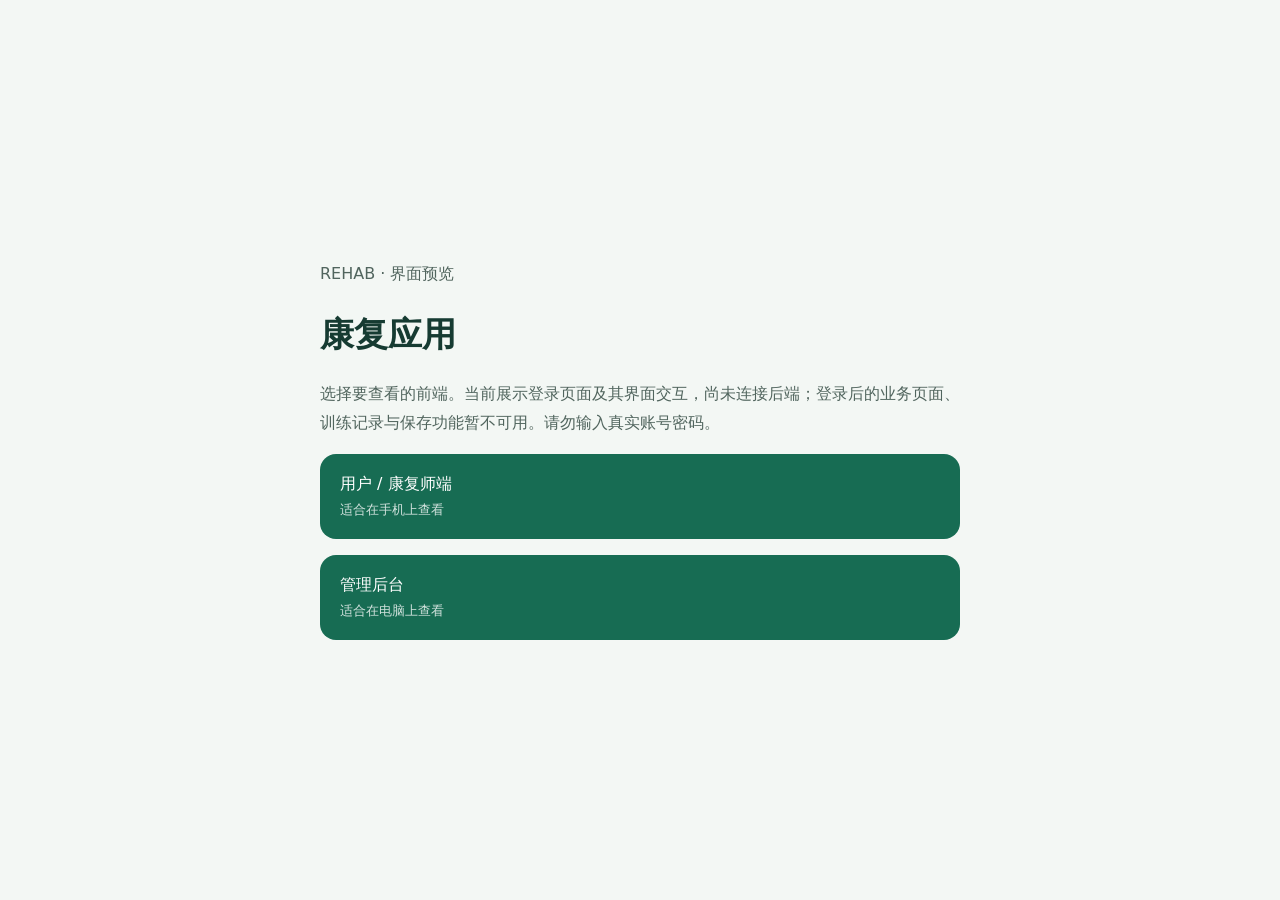
<file: index.html>
<!doctype html><html lang="zh-CN"><meta charset="utf-8"><meta name="viewport" content="width=device-width,initial-scale=1"><title>康复应用 · 前端预览</title><style>body{margin:0;background:#f3f7f4;color:#163b32;font:16px system-ui;display:grid;min-height:100vh;place-items:center}main{max-width:640px;padding:36px}h1{font-size:34px}p{line-height:1.8;color:#51655e}a{display:block;background:#176c53;color:white;padding:20px;margin:16px 0;border-radius:16px;text-decoration:none}small{display:block;opacity:.8;margin-top:6px}</style><main><p>REHAB · 界面预览</p><h1>康复应用</h1><p>选择要查看的前端。当前展示登录页面及其界面交互，尚未连接后端；登录后的业务页面、训练记录与保存功能暂不可用。请勿输入真实账号密码。</p><a href="mobile/#/login">用户 / 康复师端<small>适合在手机上查看</small></a><a href="admin/">管理后台<small>适合在电脑上查看</small></a></main></html>
</file>
